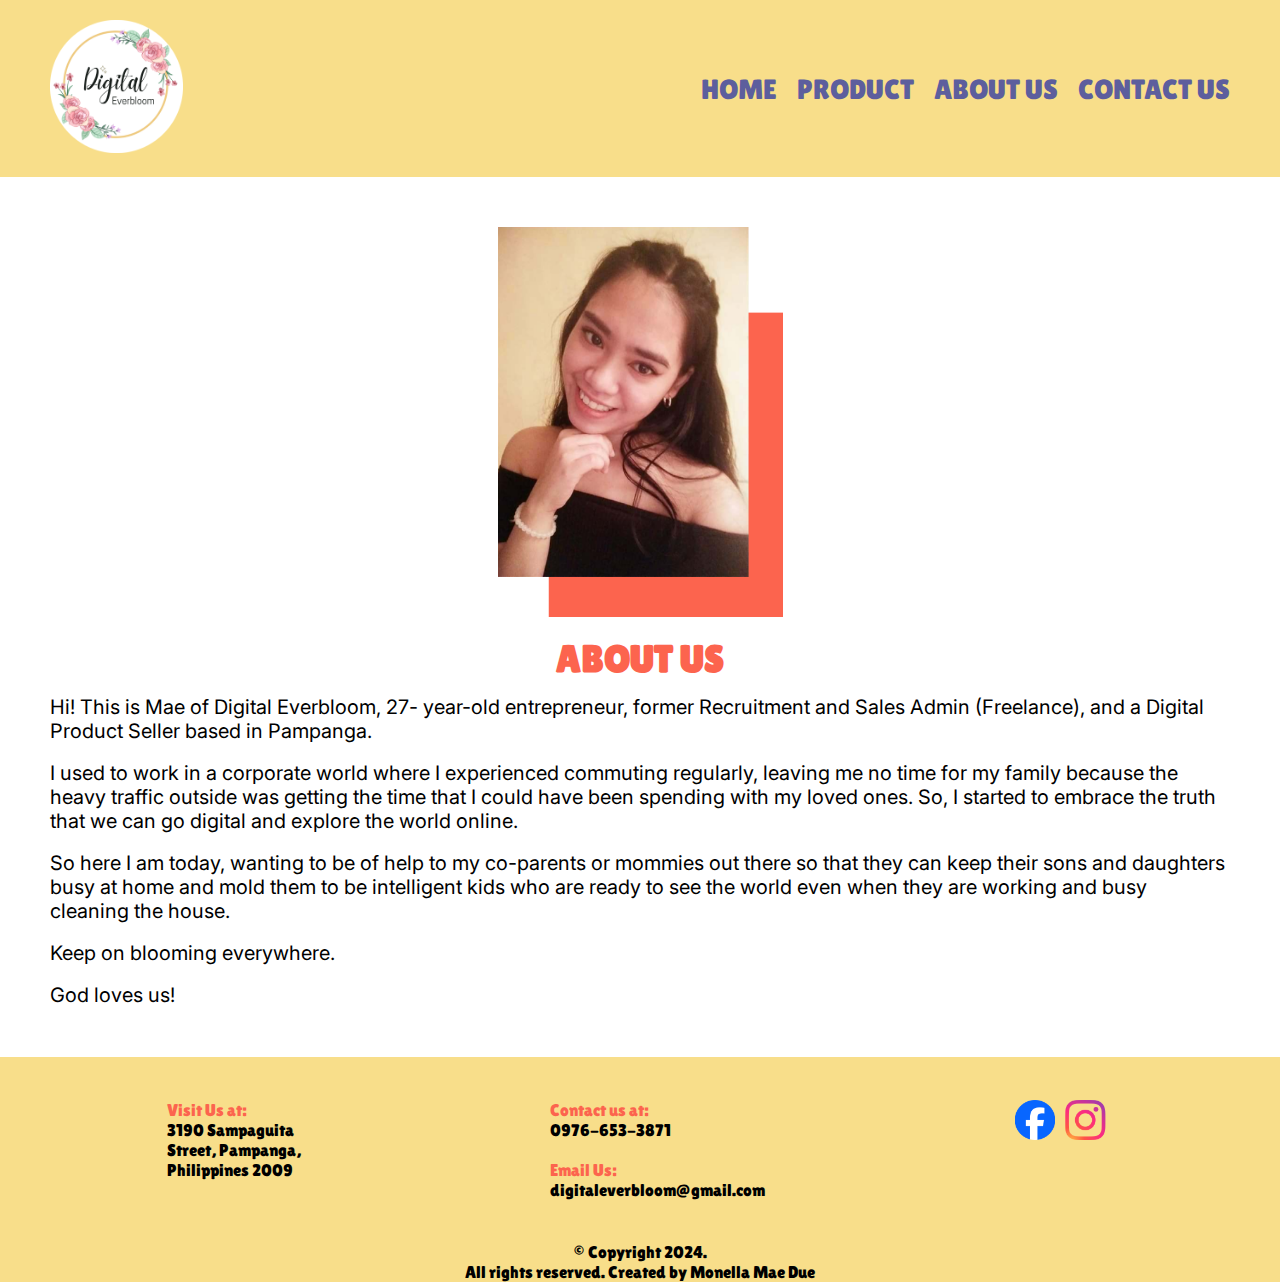
<file: about.html>
<!--
    Full Name: Monella Mae D. Due
    Section: CS-201
    Final Exam: Digital Everbloom
    Date: October 2, 2024
-->
    
<!DOCTYPE html>
<html lang="en">
<head> 
        <title>Home | Digital Everbloom</title>
        <meta charset = "utf-8"/>
        <link rel = "stylesheet" href = "css/styles.min.css" type = "text/css"/>
        <meta name = "viewport" content = "width=device-width, initial-scale=1.0"/>
        <meta name = "description" content = "Learn more about Digital Everbloom, our mission to promote children's learning through digital products, and how we're connecting with parents to foster education and growth."/>
        <link rel="preconnect" href="https://fonts.googleapis.com">
        <link rel="preconnect" href="https://fonts.gstatic.com" crossorigin>
        <link href="https://fonts.googleapis.com/css2?family=Inter:ital,opsz,wght@0,14..32,100..900;1,14..32,100..900&family=Lilita+One&display=swap" rel="stylesheet">
        <link rel = "shortcut icon" href = "images/favicon.ico"/>
        <link rel = "icon" type ="image/png" sizes = "32x32" href = "images/favicon-32.png"/>
        <link rel = "apple-touch-icon" sizes = "180x180" href = "images/apple-touch-icon.png"/>
        <link rel = "icon" sizes = "192x192" href = "images/android-chrome-192.png"/>
</head>

<body>
    <div class="header-container">

         <!--Mobile Nav-->
         <nav class = "mobile-nav mobile">
            <div id = "menu-links">
                <a href = "index.html">HOME</a>
                <a href = "products.html">PRODUCT</a>
                <a href = "about.html">ABOUT US</a>
                <a href = "contact.html">CONTACT US</a>
            </div>
            <a class = "menu-icon" onclick = "hamburger()">
                <div>&#9776;</div>
            </a>
        </nav>

        <header>
            <a href = "index.html">
                <img src = "images/digital-everbloom-logo.png" alt = "Digital Everbloom logo" id = "de-logo"/>
            </a>
        </header>
        <nav class = "tablet-desktop">
            <ul>
                <li><a href = "index.html">HOME</a></li>
                <li><a href = "products.html">PRODUCT</a></li>
                <li><a href = "about.html">ABOUT US</a></li>
                <li><a href = "contact.html">CONTACT US</a></li>
            </ul>
        </nav>
    </div>
    
    <main>
        <div class="about-container">
            <div class="about-graphics">
                    <img src = "images/founder-picture.png" alt = "Monica Due's Photo" class = "monica">
            </div>

            <div class="description">
                <h1>ABOUT US</h1>
                <p>Hi! This is Mae of Digital Everbloom, 27- year-old entrepreneur, former Recruitment and Sales Admin (Freelance), and a Digital Product Seller based in Pampanga.</p><br>
                <p>I used to work in a corporate world where I experienced commuting regularly, leaving me no time for my family because the heavy traffic outside was getting the time that I could have been spending with my loved ones. So, I started to embrace the truth that we can go digital and explore the world online.</p><br>
                <p>So here I am today, wanting to be of help to my co-parents or mommies out there so that they can keep their sons and daughters busy at home and mold them to be intelligent kids who are ready to see the world even when they are working and busy cleaning the house.</p><br>
                <p>Keep on blooming everywhere.</p><br>
                <p>God loves us!</p>
            </div>
        </div>
    </main>
    
    <footer>
        <div class="footer-container">
            
            <div class = "visit">
                <p class = "footer-title">Visit Us at:</p>
                <p>3190 Sampaguita <br> Street, Pampanga, <br>Philippines 2009</p>
            </div>
            
            <div class = "contact">
                <p class = "footer-title">Contact us at:</p>
                <p><a href = "tel:0976-653-3871">0976-653-3871</a></p>
                <br>
                <p class = "footer-title">Email Us:</p>
                <p><a href = "mailto:digitaleverbloom@gmail.com">digitaleverbloom@gmail.com</a></p>
            </div>
            
            <div class = "social">
                <a href = "https://www.facebook.com/christructure" target = "_blank">
                    <img src = "images/facebook-logo.png" alt = "facebook logo" class = "facebook-logo">
                </a>
                <a href = "https://www.instagram.com/christructure" target = "_blank">
                    <img src = "images/instagram-logo.png" alt = "instagram logo" class = "insta-logo">
                </a>
            </div>

        </div>
        <div class = "copyright">
        <p>&copy; Copyright 2024.</p>
        <p>All rights reserved. Created by Monella Mae Due</p> 
        </div>
    </footer>

    <script src = "scripts/script.js"></script>

</body>

</html>
</file>
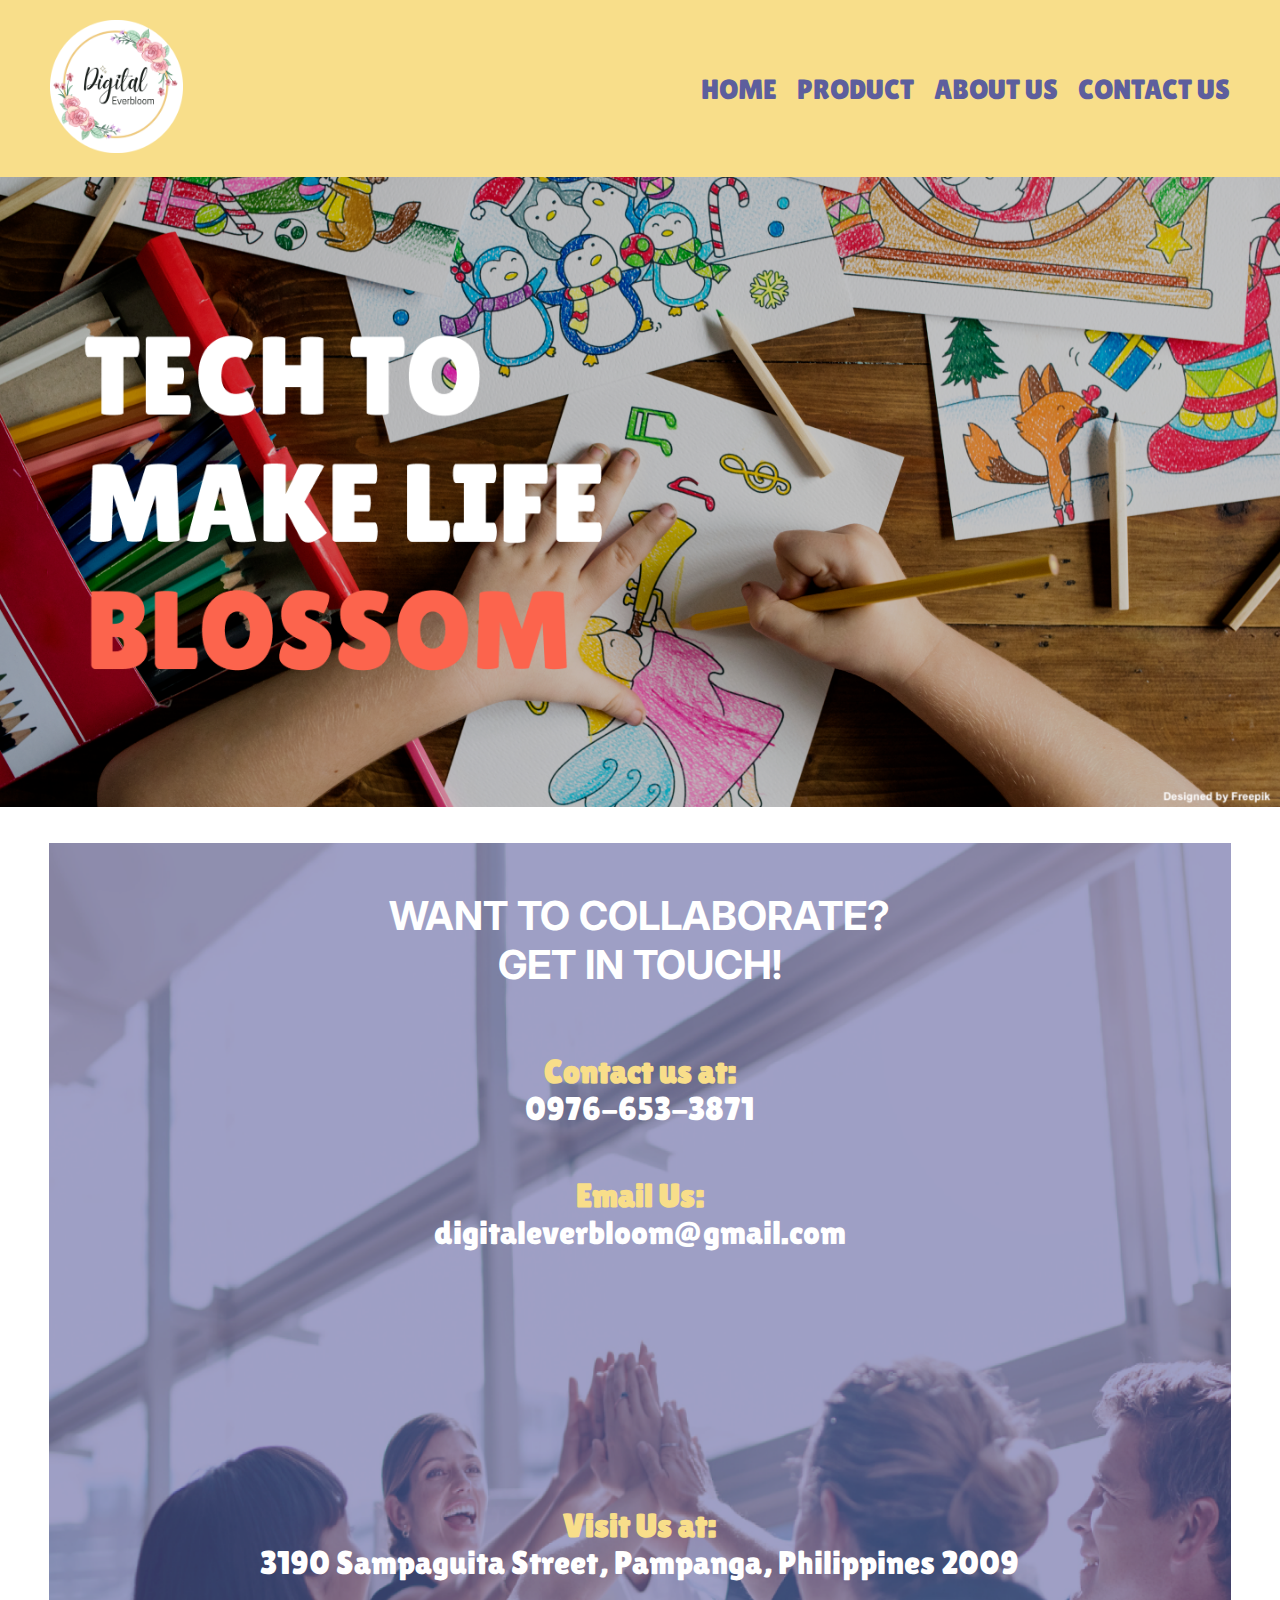
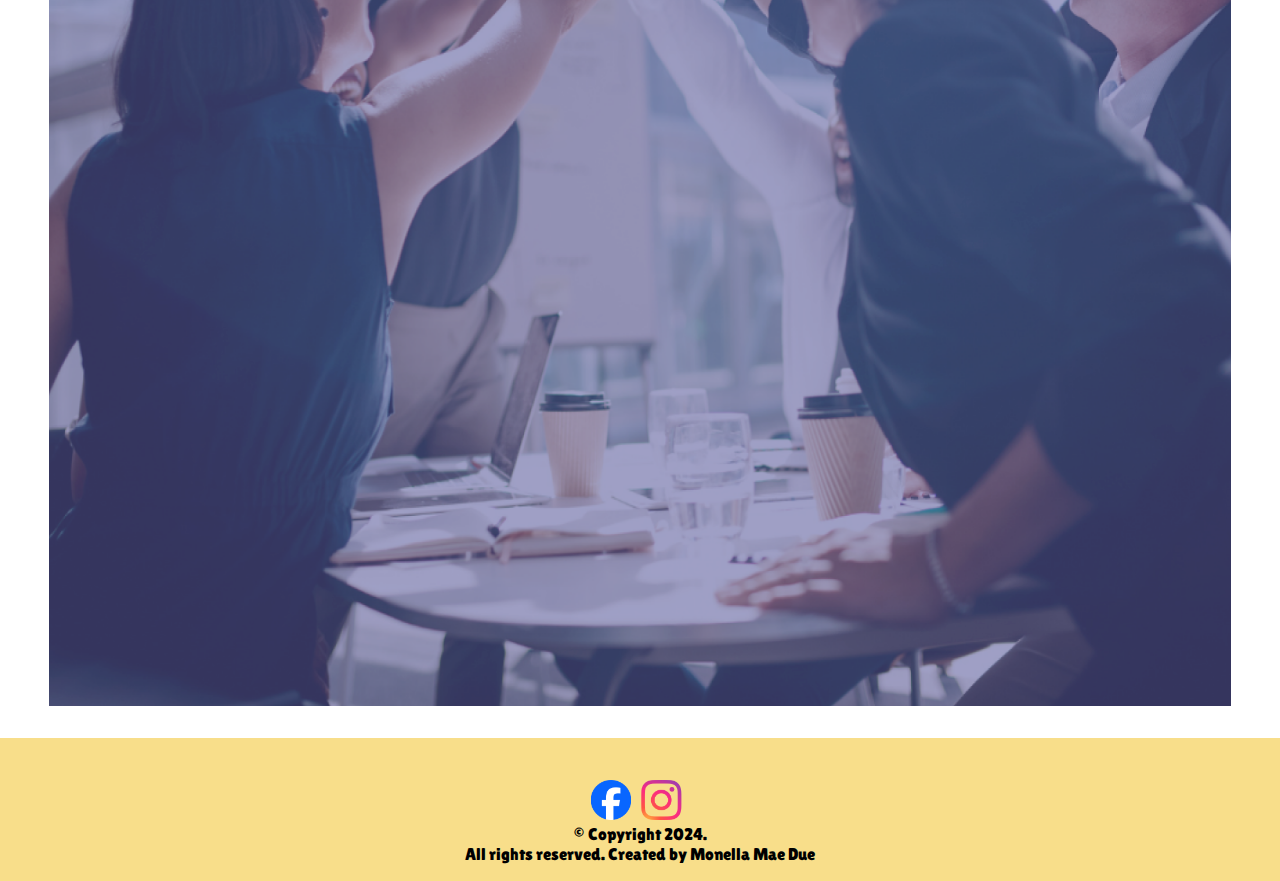
<file: contact.html>
<!--
    Full Name: Monella Mae D. Due
    Section: CS-201
    Final Exam: Digital Everbloom
    Date: October 2, 2024
-->
    
<!DOCTYPE html>
<html lang="en">
<head> 
        <title>Home | Digital Everbloom</title>
        <meta charset = "utf-8"/>
        <link rel = "stylesheet" href = "css/styles.min.css" type = "text/css"/>
        <meta name = "viewport" content = "width=device-width, initial-scale=1.0"/>
        <meta name = "description" content = "Have questions? Get in touch with Digital Everbloom to learn more about our printable digital books and how we can help support your child's learning journey."/>
        <link rel="preconnect" href="https://fonts.googleapis.com">
        <link rel="preconnect" href="https://fonts.gstatic.com" crossorigin>
        <link href="https://fonts.googleapis.com/css2?family=Inter:ital,opsz,wght@0,14..32,100..900;1,14..32,100..900&family=Lilita+One&display=swap" rel="stylesheet">
        <link rel = "shortcut icon" href = "images/favicon.ico"/>
        <link rel = "icon" type ="image/png" sizes = "32x32" href = "images/favicon-32.png"/>
        <link rel = "apple-touch-icon" sizes = "180x180" href = "images/apple-touch-icon.png"/>
        <link rel = "icon" sizes = "192x192" href = "images/android-chrome-192.png"/>
        <style>
            .footer-container{
                padding-bottom: 0;
            }
            .copyright{
                padding-bottom: 1em;
            }
        </style>
</head>

<body>
    <div class="header-container">

         <!--Mobile Nav-->
         <nav class = "mobile-nav mobile">
            <div id = "menu-links">
                <a href = "index.html">HOME</a>
                <a href = "products.html">PRODUCT</a>
                <a href = "about.html">ABOUT US</a>
                <a href = "contact.html">CONTACT US</a>
            </div>
            <a class = "menu-icon" onclick = "hamburger()">
                <div>&#9776;</div>
            </a>
        </nav>
        
        <header>
            <a href = "index.html">
                <img src = "images/digital-everbloom-logo.png" alt = "Digital Everbloom logo" id = "de-logo"/>
            </a>
        </header>
        <nav class = "tablet-desktop">
            <ul>
                <li><a href = "index.html">HOME</a></li>
                <li><a href = "products.html">PRODUCT</a></li>
                <li><a href = "about.html">ABOUT US</a></li>
                <li><a href = "contact.html">CONTACT US</a></li>
            </ul>
        </nav>
    </div>

    <div id = "hero">
        <img src = "images/hero-image.png" alt = "child making art using coloring pencils"/>
    </div>
    
    <main class = "contact-main">       
        <div class = "invite">
            <p>WANT TO COLLABORATE?</p>
            <p>GET IN TOUCH!</p>
        </div>

        <div class = "phone-us">
            <h4>Contact us at: </h4>
            <p><a href = "tel:0976-653-3871">0976-653-3871</a></p>
        </div>

        <div class = "email-us">
            <h4>Email Us:</h4>
            <p><a href = "mailto:digitaleverbloom@gmail.com">digitaleverbloom@gmail.com</a></p>
        </div>
        
        <div class = "visit-us">
            <h4>Visit Us at:</h4>
            <p>3190 Sampaguita Street, Pampanga, Philippines 2009</p>
            <p><iframe src="https://www.google.com/maps/embed?pb=!1m18!1m12!1m3!1d3851.3855778509223!2d120.57720907517393!3d15.137154885415299!2m3!1f0!2f0!3f0!3m2!1i1024!2i768!4f13.1!3m3!1m2!1s0x3396f250acb019db%3A0x6bc3477d91feb81b!2s3190%20Sampaguita%20St%2C%20Angeles%2C%20Pampanga!5e0!3m2!1sen!2sph!4v1728137846755!5m2!1sen!2sph"  style="border:0;" allowfullscreen="" loading="lazy" referrerpolicy="no-referrer-when-downgrade"></iframe></p>
        </div>
    </main>
    
    <footer>
        <div class="footer-container">
            <div class = "contact-information">
                <div class = "visit">
                    <p class = "footer-title">Visit Us at:</p>
                    <p>3190 Sampaguita <br> Street, Pampanga, <br>Philippines 2009</p>
                </div>
                
                <div class = "contact">
                    <p class = "footer-title">Contact us at:</p>
                    <p>0976-653-3871</p> 
                    <br>
                    <p class = "footer-title">Email Us:</p>
                    <p>digitaleverbloom@gmail.com</p> 
                </div>
            </div>

            <div class="contact-social">
                <div class = "social">
                    <a href = "https://www.facebook.com/christructure" target = "_blank">
                        <img src = "images/facebook-logo.png" alt = "facebook logo" class = "facebook-logo">
                    </a>
                    <a href = "https://www.instagram.com/christructure" target = "_blank">
                        <img src = "images/instagram-logo.png" alt = "instagram logo" class = "insta-logo">
                    </a>
                </div>
            </div>
        </div>
        <div class = "copyright">
        <p>&copy; Copyright 2024.</p>
        <p>All rights reserved. Created by Monella Mae Due</p> 
        </div>
    </footer>

    <script src = "scripts/script.js"></script>

</body>

</html>
</file>
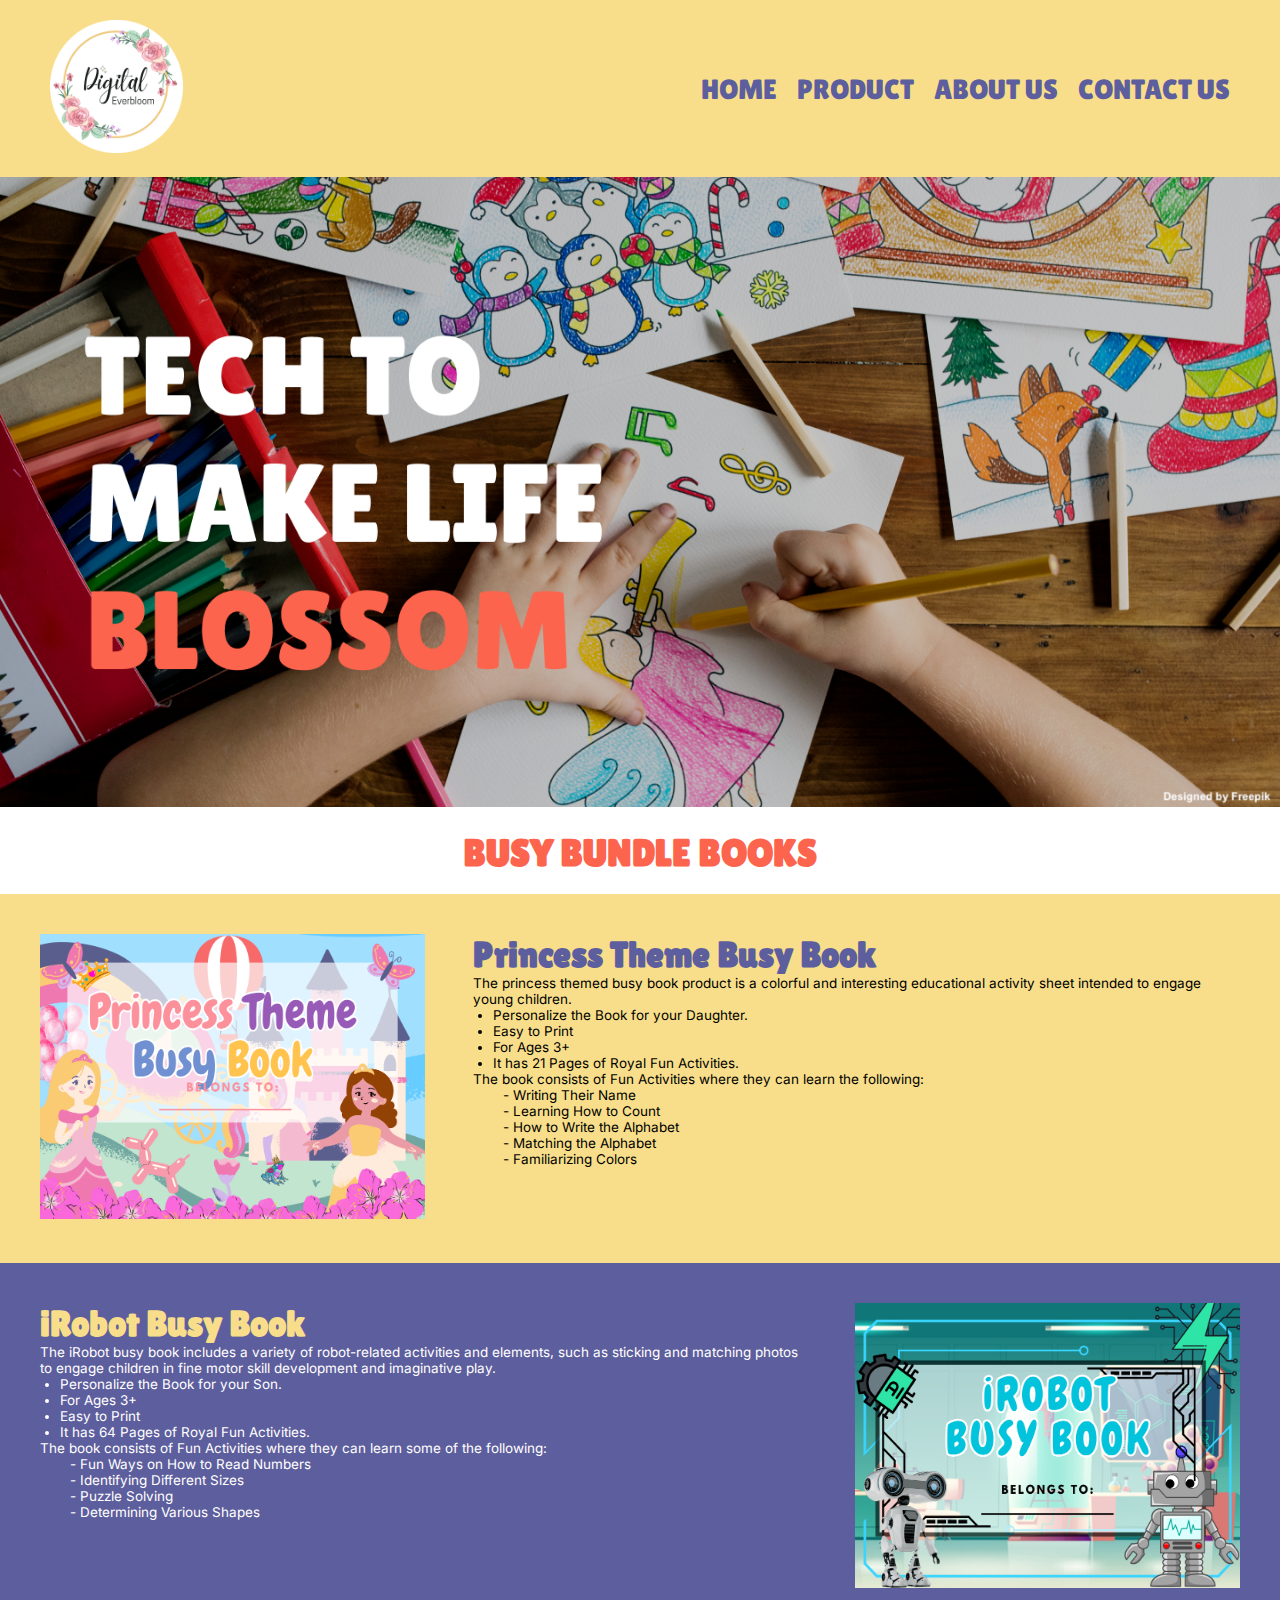
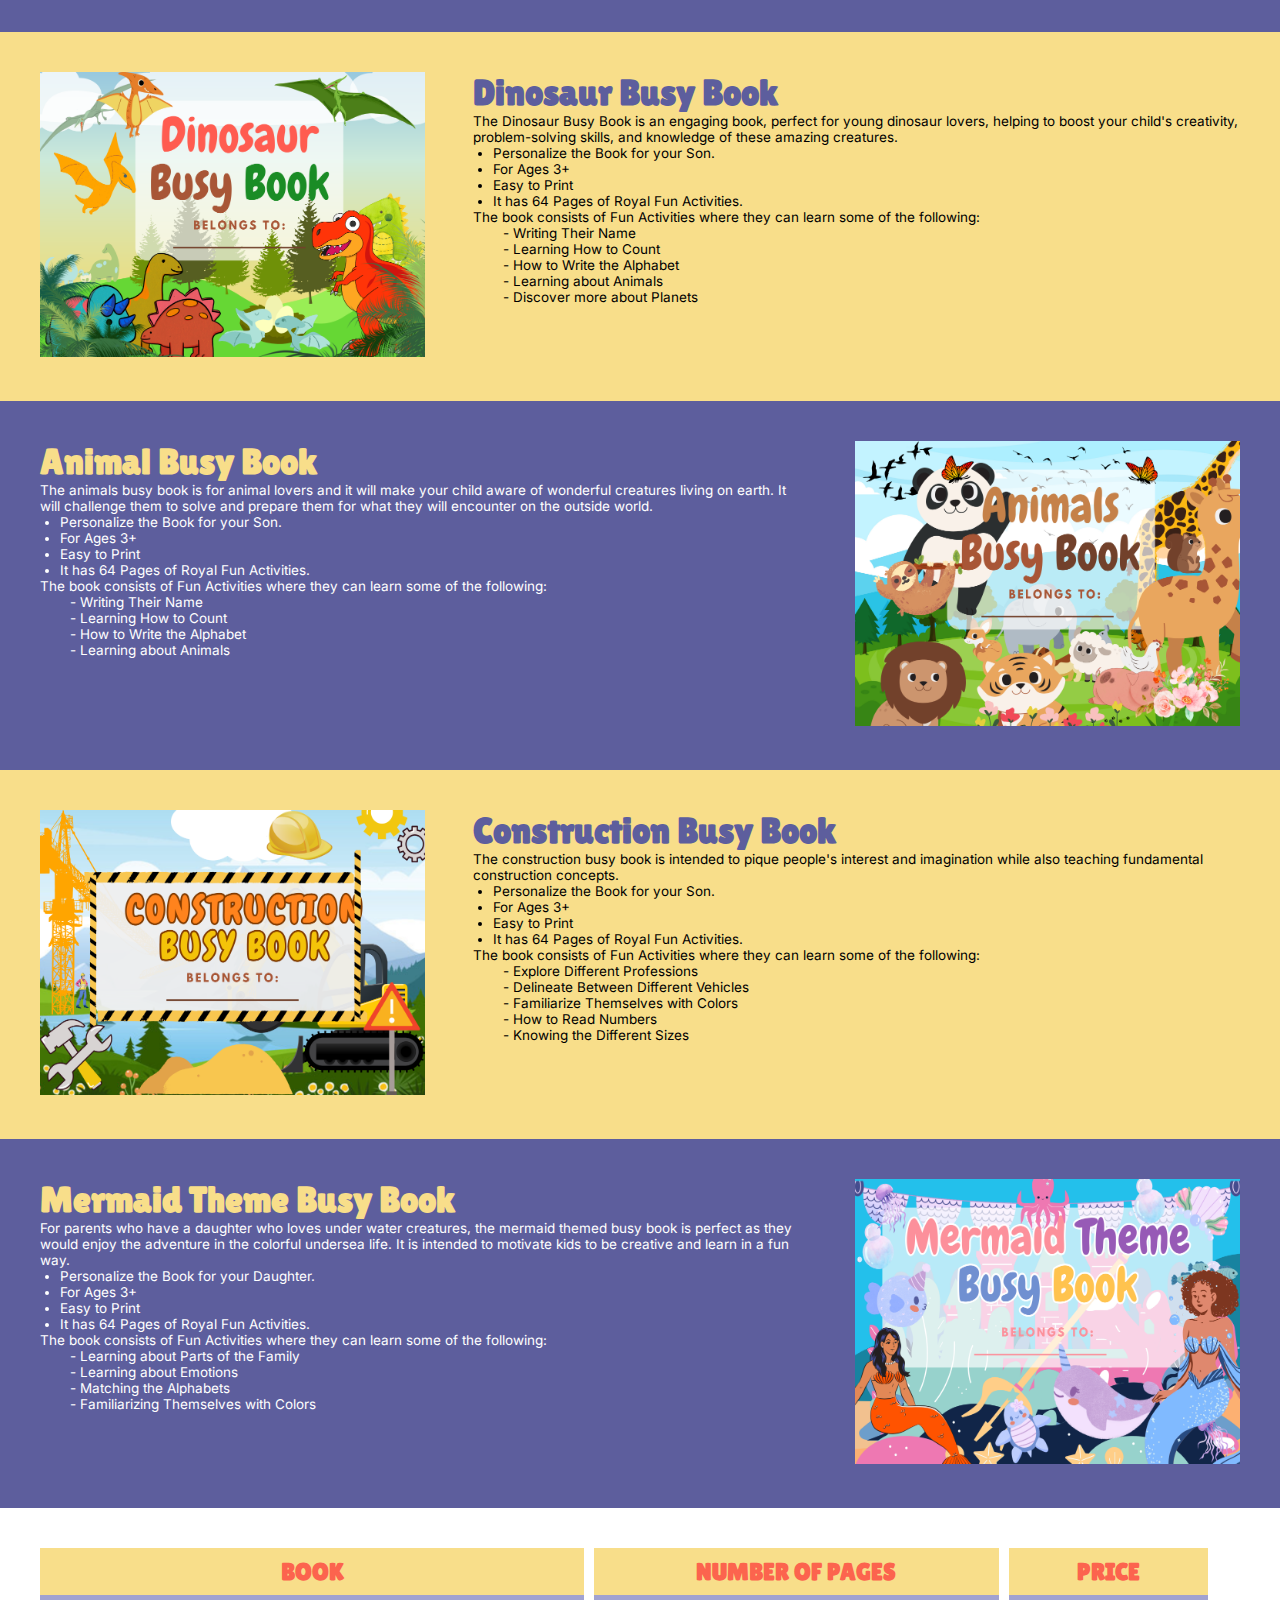
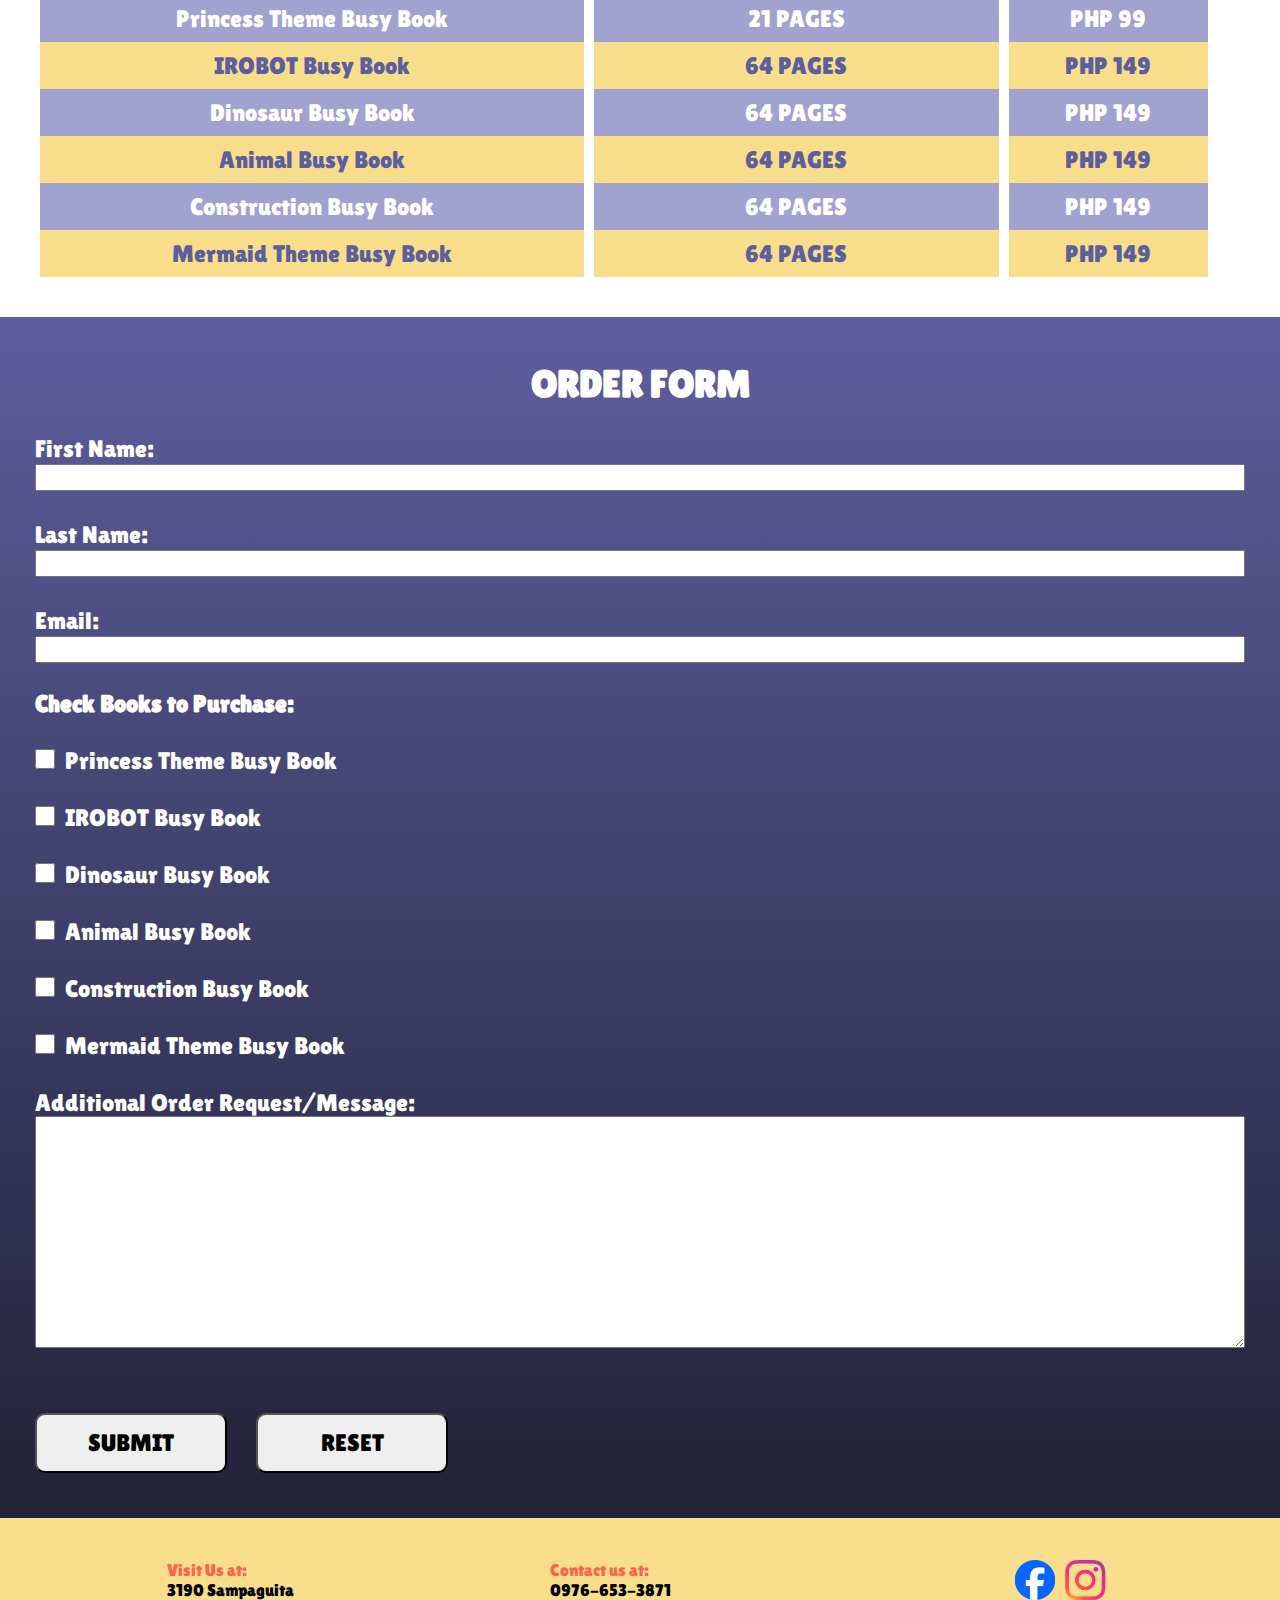
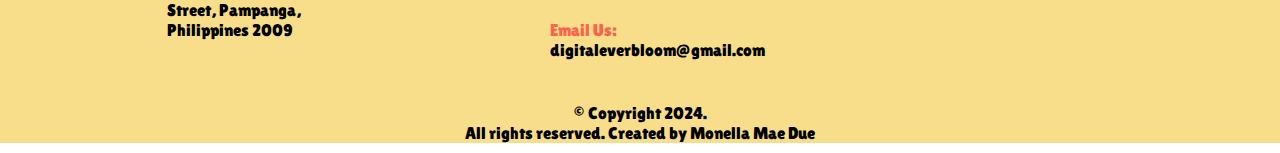
<file: products.html>
<!--
    Full Name: Monella Mae D. Due
    Section: CS-201
    Final Exam: Digital Everbloom
    Date: October 2, 2024
-->
    
<!DOCTYPE html>
<html lang="en">
<head> 
        <title>Home | Digital Everbloom</title>
        <meta charset = "utf-8"/>
        <link rel = "stylesheet" href = "css/styles.min.css" type = "text/css"/>
        <meta name = "viewport" content = "width=device-width, initial-scale=1.0"/>
        <meta name = "description" content = "Discover our collection of printable digital books designed to foster creativity and cognitive development in children through puzzles, games, and writing exercises."/>
        <link rel="preconnect" href="https://fonts.googleapis.com">
        <link rel="preconnect" href="https://fonts.gstatic.com" crossorigin>
        <link href="https://fonts.googleapis.com/css2?family=Inter:ital,opsz,wght@0,14..32,100..900;1,14..32,100..900&family=Lilita+One&display=swap" rel="stylesheet">
        <link rel = "shortcut icon" href = "images/favicon.ico"/>
        <link rel = "icon" type ="image/png" sizes = "32x32" href = "images/favicon-32.png"/>
        <link rel = "apple-touch-icon" sizes = "180x180" href = "images/apple-touch-icon.png"/>
        <link rel = "icon" sizes = "192x192" href = "images/android-chrome-192.png"/>
</head>

<body>
    <div class="header-container">

         <!--Mobile Nav-->
         <nav class = "mobile-nav mobile">
            <div id = "menu-links">
                <a href = "index.html">HOME</a>
                <a href = "products.html">PRODUCT</a>
                <a href = "about.html">ABOUT US</a>
                <a href = "contact.html">CONTACT US</a>
            </div>
            <a class = "menu-icon" onclick = "hamburger()">
                <div>&#9776;</div>
            </a>
        </nav>
        
        <header>
            <a href = "index.html">
                <img src = "images/digital-everbloom-logo.png" alt = "Digital Everbloom logo" id = "de-logo"/>
            </a>
        </header>
        <nav class = "tablet-desktop">
            <ul>
                <li><a href = "index.html">HOME</a></li>
                <li><a href = "products.html">PRODUCT</a></li>
                <li><a href = "about.html">ABOUT US</a></li>
                <li><a href = "contact.html">CONTACT US</a></li>
            </ul>
        </nav>
    </div>

    <div id = "hero">
        <img src = "images/hero-image.png" alt = "child making art using coloring pencils"/>
    </div>
    
    <main>       
        <h1>BUSY BUNDLE BOOKS</h1>
        <!-- princess content -->

       <div class = "main">
        <div class = "princess">

            <div>
                <figure class = "frame">
                <img src = "images/princess-book-cover.png" alt = "princess theme busy book cover" class="cover">
                <figcaption class = "pic-text">Princess Theme Busy Book</figcaption>
                </figure>
            </div>
            
            <div class = "content">
                <h2>Princess Theme Busy Book</h2>
                <p>The princess themed busy book product is a colorful and interesting educational activity sheet intended to engage young children.</p>
                <ul class = "bullet">
                    <li>Personalize the Book for your Daughter.</li>
                    <li>Easy to Print</li>
                    <li>For Ages 3+</li>
                    <li>It has 21 Pages of Royal Fun Activities.</li>
                </ul>
                <p>The book consists of Fun Activities where they can learn the following:</p>
                <ul class = "dash">
                    <li>Writing Their Name </li>
                    <li>Learning How to Count</li>
                    <li>How to Write the Alphabet</li>
                    <li>Matching the Alphabet</li>
                    <li>Familiarizing Colors</li>
                </ul>
            </div>            

       </div>

       <!-- robot content -->

       <div class = "robot">

            <div>
                <figure class = "frame">
                <img src = "images/robot-book-cover.png" alt = "robot theme busy book cover" class="cover">
                <figcaption class = "pic-text">iRobot Busy Book</figcaption>
                </figure>
            </div>
            
            <div class = "content">
                <h2>iRobot Busy Book</h2>
                <p>The iRobot busy book includes a variety of robot-related activities and elements, such as sticking and matching photos to engage children in fine motor skill development and imaginative play.</p>
                <ul class = "bullet">
                    <li>Personalize the Book for your Son.</li>
                    <li>For Ages 3+</li>
                    <li>Easy to Print</li>
                    <li>It has 64 Pages of Royal Fun Activities.</li>
                </ul>
                <p>The book consists of Fun Activities where they can learn some of the following:</p>
                <ul class = "dash">
                    <li>Fun Ways on How to Read Numbers</li>
                    <li>Identifying Different Sizes</li>
                    <li>Puzzle Solving</li>
                    <li>Determining Various Shapes</li>
                </ul>
            </div>            

        </div>

        <!-- dinosaur content -->

        <div class = "dino">

            <div>
                <figure class = "frame">
                <img src = "images/dinosaur-book-cover.png" alt = "dinosaur theme busy book cover" class="cover">
                <figcaption class = "pic-text">Dinosaur Busy Book</figcaption>
                </figure>
            </div>
            
            <div class = "content">
                <h2>Dinosaur Busy Book</h2>
                <p>The Dinosaur Busy Book is an engaging book, perfect for young dinosaur lovers, helping to boost your child's creativity, problem-solving skills, and knowledge of these amazing creatures.</p>
                <ul class = "bullet">
                    <li>Personalize the Book for your Son.</li>
                    <li>For Ages 3+</li>
                    <li>Easy to Print</li>
                    <li>It has 64 Pages of Royal Fun Activities.</li>
                </ul>
                <p>The book consists of Fun Activities where they can learn some of the following:</p>
                <ul class = "dash">
                    <li>Writing Their Name</li>
                    <li>Learning How to Count</li>
                    <li>How to Write the Alphabet</li>
                    <li>Learning about Animals</li>
                    <li>Discover more about Planets</li>
                </ul>
            </div>            

        </div>

        <!-- animal content -->

        <div class = "animal">

            <div>
                <figure class = "frame">
                <img src = "images/animals-book-cover.png" alt = "animal theme busy book cover" class="cover">
                <figcaption class = "pic-text">Animals Busy Book</figcaption>
                </figure>
            </div>
            
            <div class = "content">
                <h2>Animal Busy Book</h2>
                <p>The animals busy book is for animal lovers and it will make your child aware of wonderful creatures living on earth. It will challenge them to solve and prepare them for what they will encounter on the outside world.</p>
                <ul class = "bullet">
                    <li>Personalize the Book for your Son.</li>
                    <li>For Ages 3+</li>
                    <li>Easy to Print</li>
                    <li>It has 64 Pages of Royal Fun Activities.</li>
                </ul>
                <p>The book consists of Fun Activities where they can learn some of the following:</p>
                <ul class = "dash">
                    <li>Writing Their Name</li>
                    <li>Learning How to Count</li>
                    <li>How to Write the Alphabet</li>
                    <li>Learning about Animals</li>
                </ul>
            </div>            

        </div>

        <!-- construction content -->

        <div class = "construction">

            <div>
                <figure class = "frame">
                <img src = "images/construction-book-cover.png" alt = "construction theme busy book cover" class="cover">
                <figcaption class = "pic-text">Construction Busy Book</figcaption>
                </figure>
            </div>
            
            <div class = "content">
                <h2>Construction Busy Book</h2>
                <p>The construction busy book is intended to pique people's interest and imagination while also teaching fundamental construction concepts.</p>
                <ul class = "bullet">
                    <li>Personalize the Book for your Son.</li>
                    <li>For Ages 3+</li>
                    <li>Easy to Print</li>
                    <li>It has 64 Pages of Royal Fun Activities.</li>
                </ul>
                <p>The book consists of Fun Activities where they can learn some of the following:</p>
                <ul class = "dash">
                    <li>Explore Different Professions</li>
                    <li>Delineate Between Different Vehicles</li>
                    <li>Familiarize Themselves with Colors</li>
                    <li>How to Read Numbers</li>
                    <li>Knowing the Different Sizes</li>
                </ul>
            </div>            

        </div>

        <!-- construction content -->

        <div class = "mermaid">

            <div>
                <figure class = "frame">
                <img src = "images/mermaid-book-cover.png" alt = "mermaid theme busy book cover" class="cover">
                <figcaption class = "pic-text">Mermaid Theme Busy Book</figcaption>
                </figure>
            </div>
            
            <div class = "content">
                <h2>Mermaid Theme Busy Book</h2>
                <p>For parents who have a daughter who loves under water creatures, the mermaid themed busy book is perfect as they would enjoy the adventure in the colorful undersea life. It is intended to motivate kids to be creative and learn in a fun way.</p>
                <ul class = "bullet">
                    <li>Personalize the Book for your Daughter.</li>
                    <li>For Ages 3+</li>
                    <li>Easy to Print</li>
                    <li>It has 64 Pages of Royal Fun Activities.</li>
                </ul>
                <p>The book consists of Fun Activities where they can learn some of the following:</p>
                <ul class = "dash">
                    <li>Learning about Parts of the Family</li>
                    <li>Learning about Emotions</li>
                    <li>Matching the Alphabets</li>
                    <li>Familiarizing Themselves with Colors</li>
                </ul>
            </div>            

        </div>

    </div>

        <!-- table -->

        <table class = "tablet-desktop">
            <tr>
              <th>BOOK</th>
              <th>NUMBER OF PAGES</th>
              <th>PRICE</th>
            </tr>
            <tr>
              <td>Princess Theme Busy Book</td>
              <td>21 PAGES</td>
              <td>PHP 99</td>
            </tr>
            <tr>
              <td>IROBOT Busy Book</td>
              <td>64 PAGES</td>
              <td>PHP 149</td>
            </tr>
            <tr>
              <td>Dinosaur Busy Book</td>
              <td>64 PAGES</td>
              <td>PHP 149</td>
            </tr>
            <tr>
              <td>Animal Busy Book</td>
              <td>64 PAGES</td>
              <td>PHP 149</td>
            </tr>
            <tr>
              <td>Construction Busy Book</td>
              <td>64 PAGES</td>
              <td>PHP 149</td>
            </tr>
            <tr>
              <td>Mermaid Theme Busy Book</td>
              <td>64 PAGES</td>
              <td>PHP 149</td>
            </tr>
          </table>

          <div class = "mobile mobile-table">
            <h6>PRODUCT PRICES:</h6>
            <p>Princess Busy Book Series - 21 pages - P99</p>
            <p>iRobot Busy Book Series - 64 pages - P149</p>
            <p>Dinosaur Busy Book Series - 64 pages - P149</p>
            <p>Animals Busy Book Series - 64 pages - P149</p>
            <p>Construction Busy Book Series - 64 pages - P149</p>
            <p>Mermaid Busy Book Series - 64 pages - P149</p>

          </div>

          <!-- Form -->
          <section class="order-form">
            <form>
            
            <h3>ORDER FORM</h3>
            
            <div>
                <label for = "fname">First Name:
                    <input type = "text" id = "fname" name = "fname" class = "form-text">
                </label>
            </div>

            <div>
                <label for = "lname">Last Name:
                    <input type = "text" id = "lname" name = "lname" class = "form-text">
                </label>
            </div>
            
            <div>
                <label for = "email">Email:
                    <input type = "email" id = "email" name = "email" class = "form-text">
                </label>
            </div>

            <div>
                <br>
                <h5>Check Books to Purchase:</h5>
                
               
                <label for = "princess-order"><input type = "checkbox" id = "princess-order" name = "princess-order">Princess Theme Busy Book</label>

                
                <label for = "robot-order"><input type = "checkbox" id = "robot-order" name = "robot-order">IROBOT Busy Book</label>
                
                
                <label for = "dinosaur-order"><input type = "checkbox" id = "dinosaur-order" name = "dinosaur-order">Dinosaur Busy Book</label>

                
                <label for = "animal-order"><input type = "checkbox" id = "animal-order" name = "animal-order">Animal Busy Book</label>                

                
                <label for = "construction-order"><input type = "checkbox" id = "construction-order" name = "construction-order">Construction Busy Book</label> 

                
                <label for = "mermaid-order"><input type = "checkbox" id = "mermaid-order" name = "mermaid-order">Mermaid Theme Busy Book</label>

            </div>

            <div>
                <label for="additional-request">Additional Order Request/Message:</label>
                <textarea id="additional-request" name="additional-request" rows="10" cols="50"></textarea>
            </div>

            <div>
                
                <input type = "submit" value = "SUBMIT">
                <input type = "reset" value = "RESET">
            </div>
            </form>
          
        </section>
    
    </main>
    
    <footer>
        <div class="footer-container">
            
            <div class = "visit">
                <p class = "footer-title">Visit Us at:</p>
                <p>3190 Sampaguita <br> Street, Pampanga, <br>Philippines 2009</p>
            </div>
            
            <div class = "contact">
                <p class = "footer-title">Contact us at:</p>
                <p><a href = "tel:0976-653-3871">0976-653-3871</a></p>
                <br>
                <p class = "footer-title">Email Us:</p>
                <p><a href = "mailto:digitaleverbloom@gmail.com">digitaleverbloom@gmail.com</a></p>
            </div>
            
            <div class = "social">
                <a href = "https://www.facebook.com/christructure" target = "_blank">
                    <img src = "images/facebook-logo.png" alt = "facebook logo" class = "facebook-logo">
                </a>
                <a href = "https://www.instagram.com/christructure" target = "_blank">
                    <img src = "images/instagram-logo.png" alt = "instagram logo" class = "insta-logo">
                </a>
            </div>

        </div>
        <div class = "copyright">
        <p>&copy; Copyright 2024.</p>
        <p>All rights reserved. Created by Monella Mae Due</p> 
        </div>
    </footer>

    <script src = "scripts/script.js"></script>

</body>

</html>
</file>
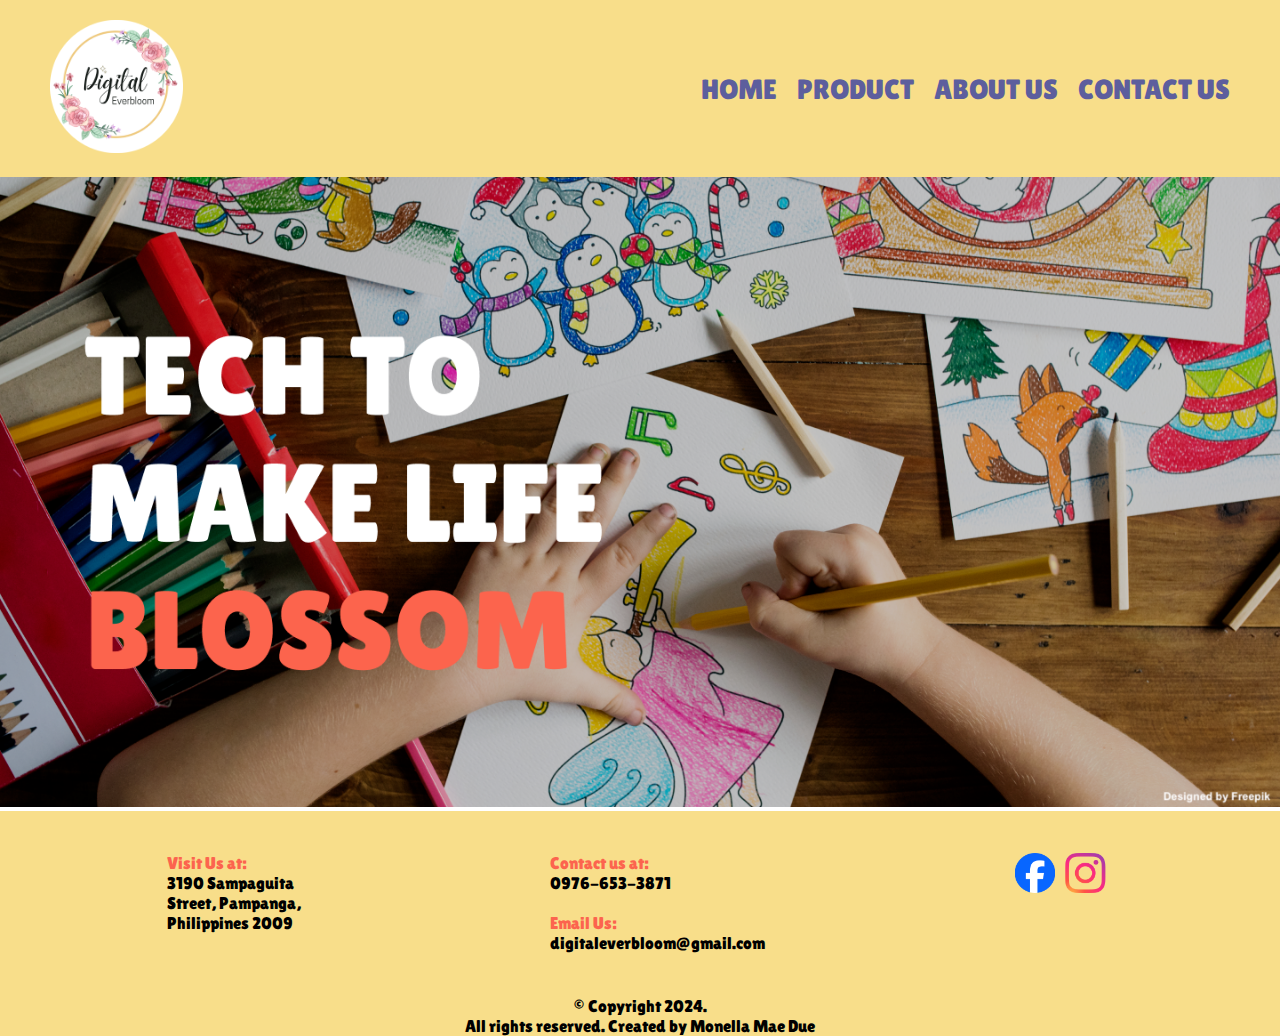
<file: template.html>
<!--
    Full Name: Monella Mae D. Due
    Section: CS-201
    Final Exam: Digital Everbloom
    Date: October 2, 2024
-->
    
<!DOCTYPE html>
<html lang="en">
<head> 
        <title>Home | Digital Everbloom</title>
        <meta charset = "utf-8"/>
        <link rel = "stylesheet" href = "css/styles.min.css" type = "text/css"/>
        <meta name = "viewport" content = "width=device-width, initial-scale=1.0"/>
        <meta name = "description" content = "Digital Everbloom offers creatively crafted printable digital children's books, connecting with parents through engaging educational materials and outstanding digital products."/>
        <link rel="preconnect" href="https://fonts.googleapis.com">
        <link rel="preconnect" href="https://fonts.gstatic.com" crossorigin>
        <link href="https://fonts.googleapis.com/css2?family=Inter:ital,opsz,wght@0,14..32,100..900;1,14..32,100..900&family=Lilita+One&display=swap" rel="stylesheet">
        <link rel = "shortcut icon" href = "images/favicon.ico"/>
        <link rel = "icon" type ="image/png" sizes = "32x32" href = "images/favicon-32.png"/>
        <link rel = "apple-touch-icon" sizes = "180x180" href = "images/apple-touch-icon.png"/>
        <link rel = "icon" sizes = "192x192" href = "images/android-chrome-192.png"/>
</head>

<body>
    <div class="header-container">

         <!--Mobile Nav-->
         <nav class = "mobile-nav mobile">
            <div id = "menu-links">
                <a href = "index.html">HOME</a>
                <a href = "products.html">PRODUCT</a>
                <a href = "about.html">ABOUT US</a>
                <a href = "contact.html">CONTACT US</a>
            </div>
            <a class = "menu-icon" onclick = "hamburger()">
                <div>&#9776;</div>
            </a>
        </nav>

        <header>
            <a href = "index.html">
                <img src = "images/digital-everbloom-logo.png" alt = "Digital Everbloom logo" id = "de-logo"/>
            </a>
        </header>
        <nav class = "tablet-desktop">
            <ul>
                <li><a href = "index.html">HOME</a></li>
                <li><a href = "products.html">PRODUCT</a></li>
                <li><a href = "about.html">ABOUT US</a></li>
                <li><a href = "contact.html">CONTACT US</a></li>
            </ul>
        </nav>
    </div>

    <div id = "hero" class = "tablet-desktop">
        <img src = "images/hero-image.png" alt = "child making art using coloring pencils"/>
    </div>
    
    <main>       
       <!--insert content here-->
    </main>
    
    <footer>
        <div class="footer-container">
            
            <div class = "visit">
                <p class = "footer-title">Visit Us at:</p>
                <p>3190 Sampaguita <br> Street, Pampanga, <br>Philippines 2009</p>
            </div>
            
            <div class = "contact">
                <p class = "footer-title">Contact us at:</p>
                <p><a href = "tel:0976-653-3871">0976-653-3871</a></p>
                <br>
                <p class = "footer-title">Email Us:</p>
                <p><a href = "mailto:digitaleverbloom@gmail.com">digitaleverbloom@gmail.com</a></p>
            </div>
            
            <div class = "social">
                <a href = "https://www.facebook.com/christructure" target = "_blank">
                    <img src = "images/facebook-logo.png" alt = "facebook logo" class = "facebook-logo">
                </a>
                <a href = "https://www.instagram.com/christructure" target = "_blank">
                    <img src = "images/instagram-logo.png" alt = "instagram logo" class = "insta-logo">
                </a>
            </div>

        </div>
        <div class = "copyright">
        <p>&copy; Copyright 2024.</p>
        <p>All rights reserved. Created by Monella Mae Due</p> 
        </div>
    </footer>

    <script src = "scripts/script.js"></script>

</body>

</html>
</file>
<file: css/styles.min.css>
:root{--yellow:#F8DE8A;--lavander:#5D5E9D;--red:#FC644E}*{margin:0;padding:0;box-sizing:border-box}body{margin:0;padding:0}h1{color:var(--red);font-family:"Lilita One",sans-serif;font-size:64px;text-align:center;padding:20px 20px}h2{font-family:"Lilita One",sans-serif;font-size:2.778vw}.princess h2,.dino h2,.construction h2{color:var(--lavander)}.robot h2,.animal h2,.mermaid h2{color:var(--yellow)}h3{text-align:center;font-size:64px}h4{text-align:center;font-family:"Lilita One",sans-serif;font-size:2.569vw;color:var(--yellow)}h5{font-size:37px}.mobile{display:none}.pic-text{display:none}.header-container{display:flex;align-items:center;justify-content:space-between;background-color:var(--yellow);padding:20px 100px}#de-logo{width:10.417vw;height:10.417vw}nav{display:flex}nav ul{display:flex;list-style:none}nav ul li{margin-left:50px}nav ul li a{text-decoration:none;font-size:2.778vw;font-family:"Lilita One",sans-serif;color:var(--lavander)}#hero img{width:100vw}section{display:flex;flex-direction:column;row-gap:50px;font-size:24px;padding:75px 200px;font-family:"Inter",sans-serif}.video{display:flex;justify-content:center;align-items:center;margin-bottom:5em}main p,main ul{font-family:"Inter",sans-serif;font-size:1.667vw}.princess,.dino,.construction{display:flex;background-color:var(--yellow);column-gap:3em;padding:2.5em}.robot,.animal,.mermaid{display:flex;background-color:var(--lavander);column-gap:3em;padding:2.5em;flex-direction:row-reverse;color:#fff}.cover{width:47vw;height:64vh}.bullet{list-style:disc;margin-left:20px}.dash li{list-style-type:none;margin-left:30px}.dash li::before{content:"- "}table{margin:2.5rem auto;font-family:"Lilita One",sans-serif;font-size:40px;text-align:center;border-collapse:collapse;width:90vw}td,th{border-right:10px solid #fff;padding:20px 10px}th{background-color:var(--yellow);color:var(--red);font-size:40px;padding:0 50px}tr:nth-child(even){background-color:#A1A2D0;color:#fff}tr:nth-child(odd){background-color:var(--yellow);color:var(--lavander)}.order-form{background-image:linear-gradient(var(--lavander),#212137);font-size:40px}form{margin:0 auto;width:100%;color:#fff;font-family:"Lilita One",sans-serif}input[type=text],input[type=email],textarea{font-size:30px;width:100%}input[type=checkbox]{margin-right:10px;width:30px;height:30px}label{margin-top:30px;display:block}input[type=reset],input[type=submit]{margin-top:2.5em;margin-right:1em;width:8em;height:2.5em;color:#000;font-family:"Lilita One",sans-serif;font-size:x-large;border-radius:10px}.about-container h1{text-align:left;padding:0}.about-container{display:flex;align-items:center;padding:0 150px 150px 100px;column-gap:5rem}.description{margin-top:5rem}.monica{width:24.722vw;height:32.639vw}.contact-main{width:92.292vw;height:114.306vw;background-color:#212137;background-image:url(../images/team-work.png);background-size:cover;background-position:center;background-repeat:no-repeat;margin:5em auto}.invite{font-family:"Inter",sans-serif;font-weight:bolder;color:#fff;text-align:center;padding:3em;margin-bottom:5em}.invite p{font-size:3.125vw}.phone-us p,.email-us p,.visit-us p{font-family:"Lilita One",sans-serif;font-size:2.569vw;color:#fff;text-align:center}.phone-us{margin-bottom:50px}.email-us{margin-bottom:27.778vw}.visit-us p{margin-bottom:1.111vw}iframe{width:63.889vw;height:41.667vw}.contact-information{display:none}.contact-social{padding-bottom:0}.contact-main a{text-decoration:none;color:#fff}footer{background-color:var(--yellow);font-family:"Lilita One",sans-serif}.footer-container{display:flex;flex-direction:row;justify-content:space-around;padding:2.5em;font-size:30px}.footer-title{color:var(--red)}.contact a{text-decoration:none;color:#000}.copyright{text-align:center;font-size:30px}.social a{text-decoration:none}.facebook-logo{width:50px;height:50px}.insta-logo{width:70px}@media only screen and (min-width:790px) and (max-width:1439px){.mobile{display:none}h1{font-size:38px}h3{text-align:center;font-size:38px}h5{font-size:24px}.header-container{padding:20px 50px}nav ul li{margin-left:20px}nav ul li a{font-size:28px}main p,main ul{font-size:13.5px}section{row-gap:25px;padding:45px 35px}video{width:630px;height:auto}.cover{width:385px;height:285px}.pic-text{display:none}table{margin:2.5rem;font-size:24px;width:92vw}th,td{font-size:24px;padding:10px}.order-form{font-size:24px}input[type=text],input[type=email],textarea{font-size:20px;width:100%}input[type=checkbox]{margin-right:10px;width:20px;height:20px}.about-container{margin:0;padding:50px 0 0 0;flex-direction:column;row-gap:1rem}.monica{width:285px;height:390px}.about-container h1{text-align:center;padding:0 0 15px 0}.description p{font-size:20px}.description{margin-top:0;padding:0 50px 50px 50px}.contact-main{margin:2em auto}.invite{margin-bottom:1em}.email-us{margin-bottom:20vw}.footer-container,.copyright{font-size:17px}.facebook-logo{width:40px;height:40px}.insta-logo{width:55px}}@media only screen and (max-width:790px),print{.tablet-desktop{display:none}.mobile{display:block}h1{font-size:20px;padding:10px}h3{font-size:20px}h5{font-size:14px}h6{font-family:"Lilita One",sans-serif;font-size:12px;color:var(--red)}.header-container{flex-direction:row-reverse;padding:10px 15px}#menu-links{display:none}.mobile-nav.mobile{display:flex;flex-direction:row;justify-content:space-around}.mobile-nav.mobile a{text-decoration:none;padding:0 3px;color:var(--lavander);font-size:18px;font-family:"Lilita One",sans-serif}section{padding:35px 45px;row-gap:1em}main p,main ul{font-family:"Inter",sans-serif;font-size:12px}video{width:375px;height:auto}.video{margin-bottom:1.5em}.cover{width:262px;height:152px;column-gap:0;margin-bottom:.5em}.princess h2,.dino h2,.construction h2,.robot h2,.animal h2,.mermaid h2{display:none}.content .bullet{display:none}.princess,.dino,.construction,.robot,.animal,.mermaid{flex-direction:column;align-items:center;justify-content:center;padding:2.5em;margin-bottom:30px}.robot,.animal,.mermaid{color:#fff}.mermaid{margin-bottom:0}.frame{position:relative;max-width:450px;margin:2% auto}.pic-text{display:block;position:absolute;bottom:11px;background:rgb(93 94 157 / .5);color:#fff;width:100%;padding:.5em;text-align:center;font-family:"Lilita One",sans-serif;font-size:16px;font-weight:700}@-webkit-keyframes text-animation{0%{font-size:1em}50%{font-size:1.25em}100%{font-size:1em}}@keyframes text-animation{0%{font-size:1em}50%{font-size:1.25em}100%{font-size:1em}}figcaption{-webkit-animation-name:text-animation;animation-name:text-animation;-webkit-animation-delay:2s;animation-delay:2s;-webkit-animation-duration:5s;animation-duration:5s}.mobile-table{padding:30px 45px;background-color:var(--yellow)}.mobile-table p{font-family:"Lilita One",sans-serif;font-size:12px;color:var(--lavander)}.order-form{font-size:14px}input[type=text],input[type=email],textarea{font-size:14px;width:100%}input[type=checkbox]{margin-right:7px;width:13px;height:13px}input[type=reset],input[type=submit]{margin-top:1.5em;margin-right:1em;width:5em;height:2.5em;color:#000;font-family:"Lilita One",sans-serif;font-size:small;border-radius:8px}.about-container{margin:0;padding:50px 0 0 0;flex-direction:column;row-gap:1rem}.monica{width:208px;height:268px}.about-container h1{text-align:center;padding:0 0 15px 0}.description p{font-size:12px}.description{margin-top:0;padding:0 50px 50px 50px}.contact-main{margin:1em auto}.invite{margin-bottom:5px;padding-bottom:1em}.phone-us{margin-bottom:.75em}.email-us{margin-bottom:15vw}.footer-container,.copyright{flex-direction:column;padding:1.5em 1.5em 0 1.5em;font-size:14px;row-gap:1em}.facebook-logo{width:25px;height:25px}.insta-logo{width:34px}.copyright{text-align:left}}
</file>
